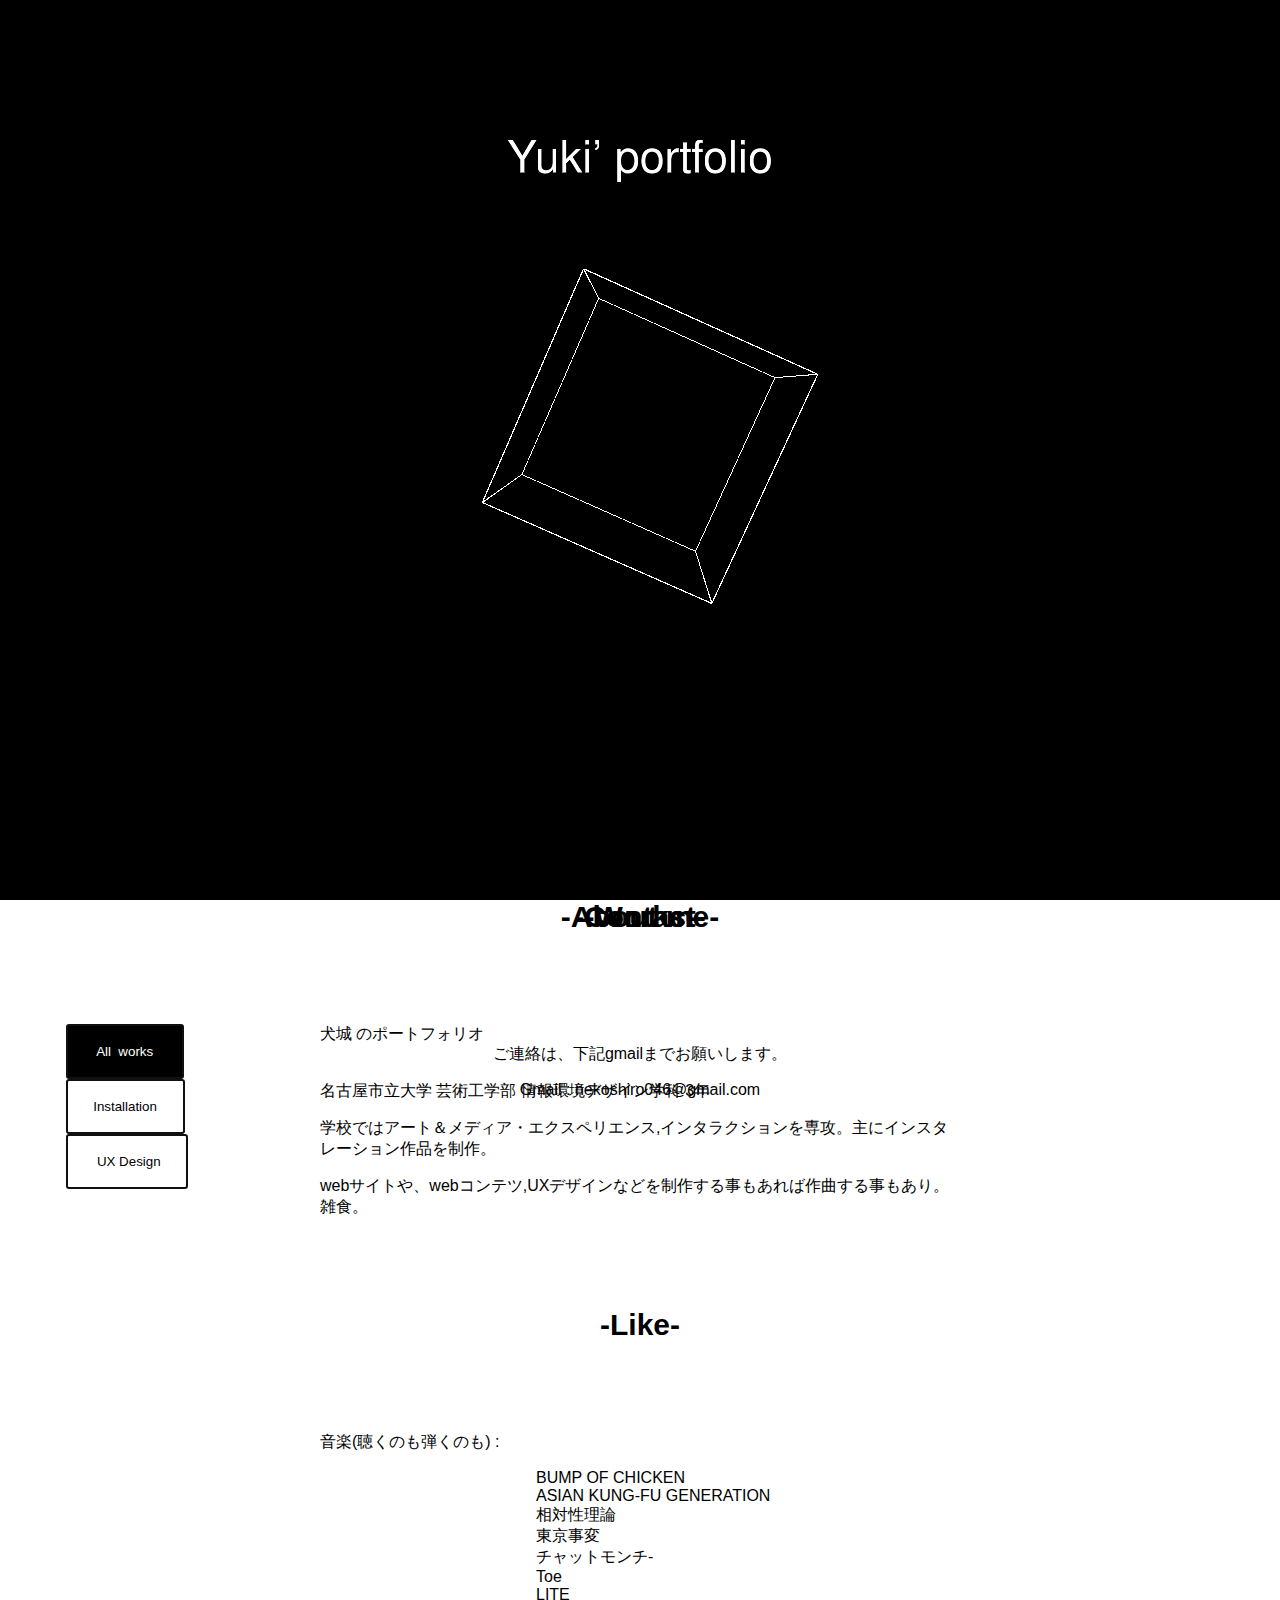
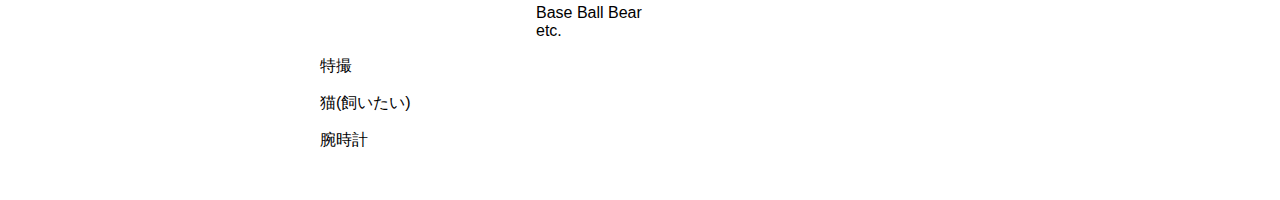
<file: index.html>
<!DOCTYPE html>
    <html>
    <html lang="ja">
    <head>
        <meta charset="utf-8">
        <title>Yuki's portfolio</title>
        <meta name="viewport" content="width=device-width,initial-scale=1.0">
        <meta name="keywords" content="">
        <meta name="description" content="">
        <meta http-equiv="content-language" content="ja" />

        <link rel="stylesheet" type="text/css" href="css/main.css">
        <link type="image/png" rel="shortcut icon" href="assets/image/icon.png">
        
        <!-- <script type="text/javascript" src="https://cdnjs.cloudflare.com/ajax/libs/p5.js/0.8.0/p5.js"></script>
        <script type="text/javascript" src="https://cdnjs.cloudflare.com/ajax/libs/p5.js/0.8.0/addons/p5.sound.js"></script>
        <script type="text/javascript" src="https://cdnjs.cloudflare.com/ajax/libs/p5.js/0.8.0/addons/p5.dom.js"></script> -->
        <script src="libraries/p5.js" type="text/javascript"></script>
        <script src="libraries/p5.sound.js" type="text/javascript"></script>
        <script src="libraries/p5.dom.js" type="text/javascript"></script>


        <!-- <script   src="https://code.jquery.com/jquery-3.4.1.js"></script> -->
        <script src="libraries/jquery-3.4.1.js" type="text/javascript"></script>

        <script type="text/javascript" src="js/template.js"></script>
        <script src="js/sistem.js"></script>
        <script src="js/functions.js"></script>
    
    </head>
    <body>

        <header>
            <a class = "title" href="index.html">Yuki&prime;s portfolio</a>
        </header>

        <div id="sketch-holder" onclick=""></div>

        <main>
            <div class="page1">
                <div class="blank"> </div>
                <div class="p-box">
                    <about-me>
                        <h3>-About me-</h3>
                        <p>犬城  のポートフォリオ</p>
                        <p class="p-margin">名古屋市立大学 芸術工学部 情報環境デザイン学科 3年</p>
                        <p>学校ではアート＆メディア・エクスペリエンス,インタラクションを専攻。主にインスタレーション作品を制作。</p>
                        <p>webサイトや、webコンテツ,UXデザインなどを制作する事もあれば作曲する事もあり。雑食。</p>

                        <h3>-Like-</h3>
                        <p>音楽(聴くのも弾くのも) :
                            <ul>
                                <li>BUMP OF CHICKEN</li>
                                <li> ASIAN KUNG-FU GENERATION</li>
                                <li> 相対性理論</li>
                                <li> 東京事変</li>
                                <li> チャットモンチ-</li>
                                <li> Toe</li>
                                <li> LITE</li>
                                <li> Base Ball Bear</li>
                                <li> etc.</li>
                            </ul>    
                        </p>    
                        <p>特撮</p>
                        <p>猫(飼いたい)</p>
                        <p>腕時計</p>

                    </about-me>
                </div>
                
            </div>

            <div class="page2">
                <div class="blank"> </div>
                <div class="sns-box">    
                    <contact>
                        <h3>-Contact-</h3>
                        <p class="p-margin">ご連絡は、下記gmailまでお願いします。</p>
                        <p>Gmail : <a href="mailto:nekoshiro046@gmail.com">nekoshiro046@gmail.com</a></p>
                        <!-- <ul>
                            <li><a href="https://twitter.com/hina325jasmine"><i class="fab fa-twitter-square"></i></a></li>
                            <li><a href="https://www.facebook.com/Hinata.Ichikawa325?ref=bookmarks"><i class="fab fa-facebook-square"></i></a></li>
                            <li><a href="https://github.com/Hinata-Ichikawa"><i class="fab fa-github"></i></a></li>
                        </ul> -->
                        <!-- <form action="nekoshiro046@gmail.com" method="post" name="form1" ENCTYPE="multipart/form-data">
                        <p>Name *</p>
                        <p><input name="name_field type="text" size="50%" value="" placeholder="Your Name..."></p>
                        <p>Email Address *</p>
                        <p><input name="mail_field" type="text" size="50%" value="" placeholder="Your Email Message..."></p>
                        <p>Message *</p>
                        <p><textarea name="message_field" cols="50%" rows="10" placeholder="Your Message..."></textarea></p>
                        <p><input name="submit" type="submit" value="submit" class="btn-submit" formaction = "nekoshiro046@gmail.com"></p>
                        </form> -->
                    </contact>
                </div>
            </div>


            <div class="page3">
                <div class="blank"> </div>
                <div class="works-box">
                    <works>
                        <h3>-Works-</h3>
                        <div class="worksCategory">
                            <ul>
                                <li>
                                    <input class = "allBtn" type="button" value=" All  works " onclick="pressedAllBtn()"/>
                                    <input class = "instaBtn" type="button" value="Installation" onclick="pressedInstaBtn()"/>
                                    <input class = "uxBtn" type="button" value=" UX Design" onclick="pressedUxBtn()"/>
                                </li>
                            </ul>
                        </div>
                    </works>
                </div>

                <!-- <div class="blank"> </div>
                <div class="skill-box">
                    <skill>
                        <h3>-Skill-</h3>
                    </skill>
                </div> -->

            </div>

        </main>

        <footer>
            <p id="page-top"><a href="#">PAGE TOP</a></p>
        </footer>


    </body>
    </html>
</file>
<file: css/main.css>
@charset "UTF-8";

body {
	width: 100vw;
	height: 200vh;
  margin: 0;
}

header{
	font-family: 'arial black','arial','Impact';
  font-weight:lighter;

  transform: none;
  position: fixed;
  margin-top: 1vh;
  width: 100vw;
	z-index: 100;

	/*background: #ffffff;*/
	text-align: center;
}

main {
	font-family: 'arial','sans-serif';
	font-weight: normal;
  background: #ffffff;
  position: /*absolute*/;
}

h3{
  text-align: center;
  font-size: 30px;
  margin: 10vh;
}

a {
	text-decoration: none;
	color: black;
}

ul {
  list-style: none;
}

.page1 {
	float:left;
	width: 100vw;
	height: 100vh;
  position: absolute;
  top: 0;
  left: 0;
  z-index: 0;
}

.page2 {
	float:left;
	width: 100vw;
	height: 100vh;
  position: absolute;
  top: 0;
  left: 0;
  z-index: -5;
}
.page3 {
  float:left;
  width: 100vw;
  height: 100vh;
  position: absolute;
  top: 0;
  left: 0;
  z-index: -5;
}

.title {
	color:black;
	font-size: 60px;
}

.subtitle {
}

.blank {
	margin-top: 100vh;
}

@media screen and (max-width:480px){
  .p-box{
    margin: 0 auto;
  }
}


.p-margin{
  padding-top: 20px;
}


.p-box p {
	width: 50%;
	margin-left: 25%;
}

.p-box li {
  width: 50%;
  margin-left: 40%;
}

/*.p-box h3 {
    margin: 20px 0;
}*/

@media screen and (max-width:480px){
  .sns-box{
    margin: 0 auto;
  }
}

.sns-box {
	text-align: center;
	/*width: 75%;
	margin-left: 25%;*/
}


.contact-form{
	margin-left: 0;
}



.works-box {
	text-align: center;
}

.margin-0 {
	margin: 0;
}

.skill-box {
  text-align: center;
}



#page-top {
	font-family: 'arial','sans-serif';
    position: fixed;
    bottom: 15px;
    right: 20px;
    text-align: center;
    font-size: 2vw;
}
 
#page-top a {
    display: block;
    background: #666;
    color: #fff;
    width: 100px;
    padding: 25px 0;
    text-align: center;
    text-decoration: none;
    border-radius: 10px;
}
 
#page-top a:hover {
    background: #999;
    text-decoration: none;
}

.worksCategory li{
  display: list-item;
  text-align: left;
  padding-left: 2vw;
}

.allBtn {
  /*display: inline-block;*/
  display: list-item;
  padding: 2vh 2vw;
  text-decoration: none;
  color: #ffffff;
  background-color: #000000;
  border: solid 2px #101010;
  border-radius: 3px;
  transition: .4s;
}

.instaBtn {
  /*display: inline-block;*/
  display: list-item;
  padding: 2vh 2vw;
  text-decoration: none;
  color: #000000;
  background-color: #ffffff;
  color: #000000;
  background-color: #ffffff;
  border: solid 2px #101010;
  border-radius: 3px;
  transition: .4s;
}

.uxBtn {
  /*display: inline-block;*/
  display: list-item;
  padding: 2vh 2vw;
  text-decoration: none;
  color: #000000;
  background-color: #ffffff;
  border: solid 2px #101010;
  border-radius: 3px;
  transition: .4s;
}


/*.btn-submit{
  width: 300px;
  height: 50px;
  padding: 5px 8px;
  border-radius: 10px;
  border-top: none;
  border-left: none;
  border-right: none;
  border-bottom: 4px solid #aaa;
  background-image: none;
  background-color: #666;
  font-size: 20px;
  color: #fff;
}
.btn-submit:active{
  border-bottom: none;
  background-color: #888;
}*/
</file>
